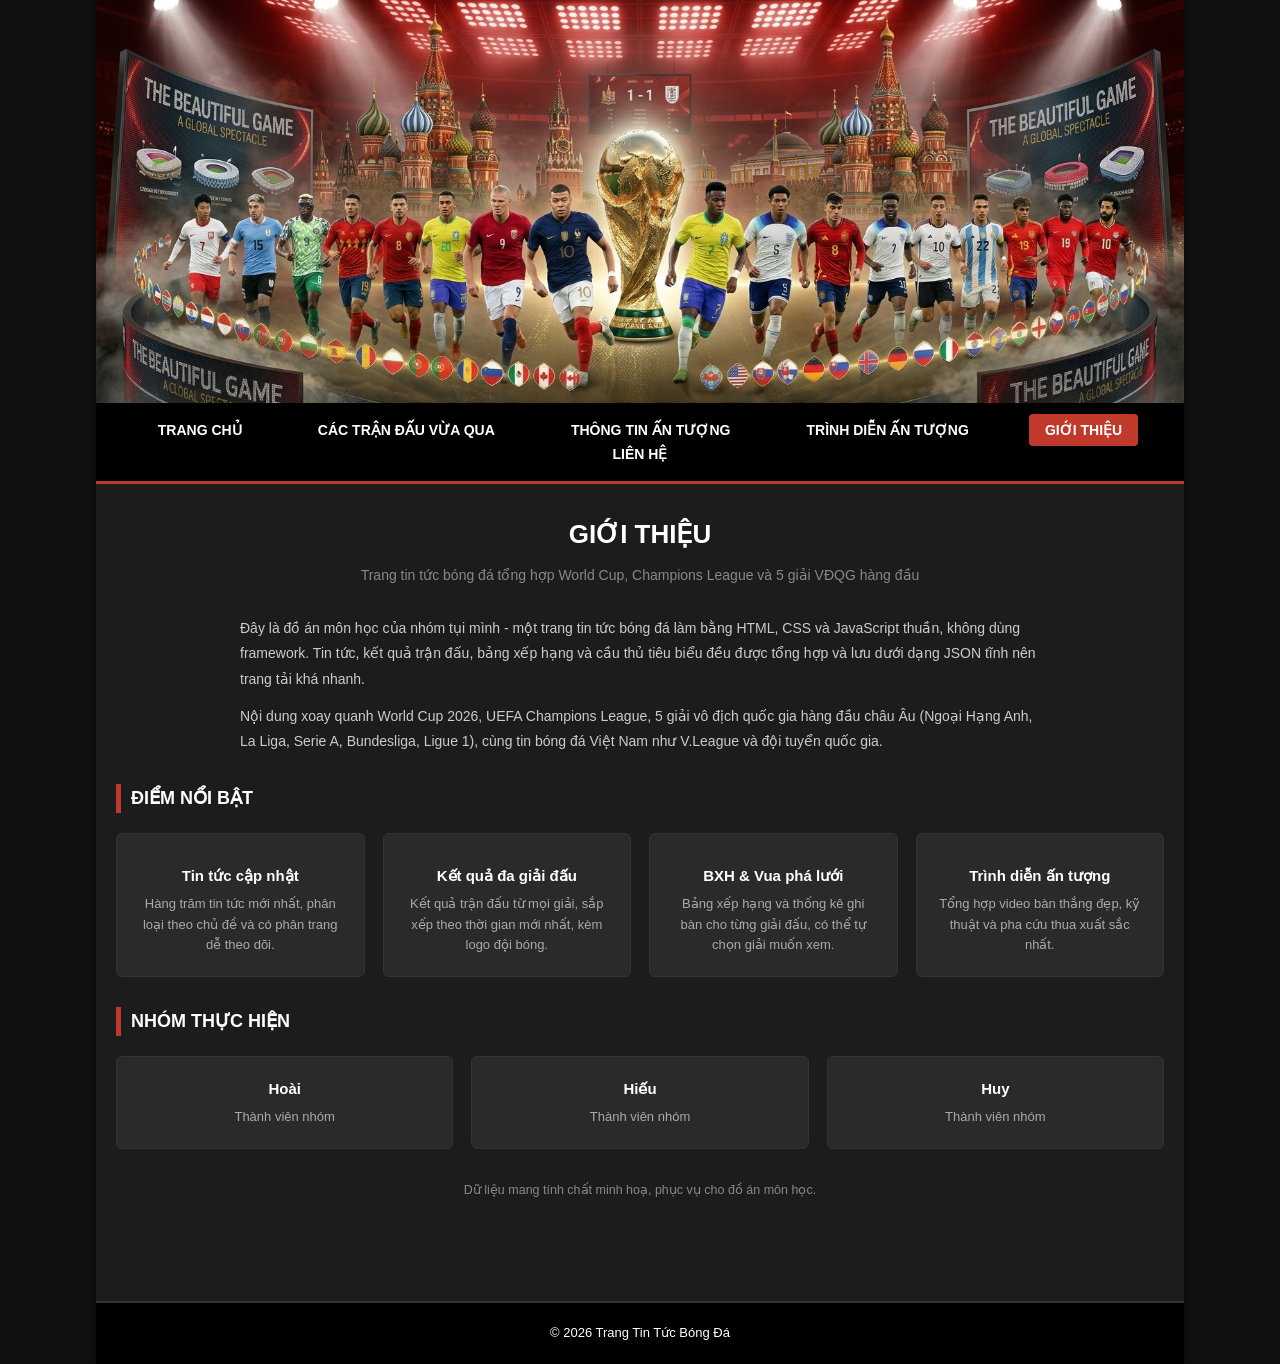
<file: pages/gioithieu.html>
<!DOCTYPE html>
<html lang="vi">
<head>
  <meta charset="utf-8">
  <meta name="viewport" content="width=device-width, initial-scale=1.0">
  <title>Giới thiệu - Tin tức bóng đá</title>
  <link rel="stylesheet" href="../assets/css/unified-styles.css">
  <link rel="stylesheet" href="../assets/css/pages/showcase.css">
  <link rel="stylesheet" href="../assets/css/pages/info.css">
</head>
<body>

  <div class="container">
    <div class="banner">
      <img src="../assets/img/anhbongda.png" alt="Banner bóng đá">
    </div>

    <div class="menu">
      <a href="../index.html">Trang chủ</a>
      <a href="cactrandauvuaqua.html">Các trận đấu vừa qua</a>
      <a href="thongtinantuong.html">Thông tin ấn tượng</a>
      <a href="trinhdienantuong.html">Trình diễn ấn tượng</a>
      <a class="active" href="gioithieu.html">Giới thiệu</a>
      <a href="lienhe.html">Liên hệ</a>
    </div>

    <div class="content-dark">
      <h1 class="page-header-title">Giới Thiệu</h1>
      <p class="page-header-desc">Trang tin tức bóng đá tổng hợp World Cup, Champions League và 5 giải VĐQG hàng đầu</p>

      <div class="info-text-block">
        <p>
          Đây là đồ án môn học của nhóm tụi mình - một trang tin tức bóng đá
          làm bằng HTML, CSS và JavaScript thuần, không dùng framework. Tin
          tức, kết quả trận đấu, bảng xếp hạng và cầu thủ tiêu biểu đều được
          tổng hợp và lưu dưới dạng JSON tĩnh nên trang tải khá nhanh.
        </p>
        <p>
          Nội dung xoay quanh World Cup 2026, UEFA Champions League, 5 giải
          vô địch quốc gia hàng đầu châu Âu (Ngoại Hạng Anh, La Liga, Serie A,
          Bundesliga, Ligue 1), cùng tin bóng đá Việt Nam như V.League và đội
          tuyển quốc gia.
        </p>
      </div>

      <h2 class="section-title" style="max-width:1200px; margin:0 auto 20px;">Điểm nổi bật</h2>
      <div class="info-grid">
        <div class="info-card">
          <div class="info-card-icon"></div>
          <div class="info-card-title">Tin tức cập nhật</div>
          <div class="info-card-desc">Hàng trăm tin tức mới nhất, phân loại theo chủ đề và có phân trang dễ theo dõi.</div>
        </div>
        <div class="info-card">
          <div class="info-card-icon"></div>
          <div class="info-card-title">Kết quả đa giải đấu</div>
          <div class="info-card-desc">Kết quả trận đấu từ mọi giải, sắp xếp theo thời gian mới nhất, kèm logo đội bóng.</div>
        </div>
        <div class="info-card">
          <div class="info-card-icon"></div>
          <div class="info-card-title">BXH &amp; Vua phá lưới</div>
          <div class="info-card-desc">Bảng xếp hạng và thống kê ghi bàn cho từng giải đấu, có thể tự chọn giải muốn xem.</div>
        </div>
        <div class="info-card">
          <div class="info-card-icon"></div>
          <div class="info-card-title">Trình diễn ấn tượng</div>
          <div class="info-card-desc">Tổng hợp video bàn thắng đẹp, kỹ thuật và pha cứu thua xuất sắc nhất.</div>
        </div>
      </div>

      <h2 class="section-title" style="max-width:1200px; margin:30px auto 20px;">Nhóm thực hiện</h2>
      <div class="info-grid">
        <div class="info-card">
          <div class="info-card-title">Hoài</div>
          <div class="info-card-desc">Thành viên nhóm</div>
        </div>
        <div class="info-card">
          <div class="info-card-title">Hiếu</div>
          <div class="info-card-desc">Thành viên nhóm</div>
        </div>
        <div class="info-card">
          <div class="info-card-title">Huy</div>
          <div class="info-card-desc">Thành viên nhóm</div>
        </div>
      </div>

      <div class="info-text-block">
        <p style="color:#888; font-size:12.5px; text-align:center;">
           Dữ liệu mang tính chất minh hoạ, phục vụ cho đồ án môn học.
        </p>
      </div>
    </div>

    <footer>
      <p>&copy; 2026 Trang Tin Tức Bóng Đá</p>
    </footer>
  </div>

</body>
</html>
</file>
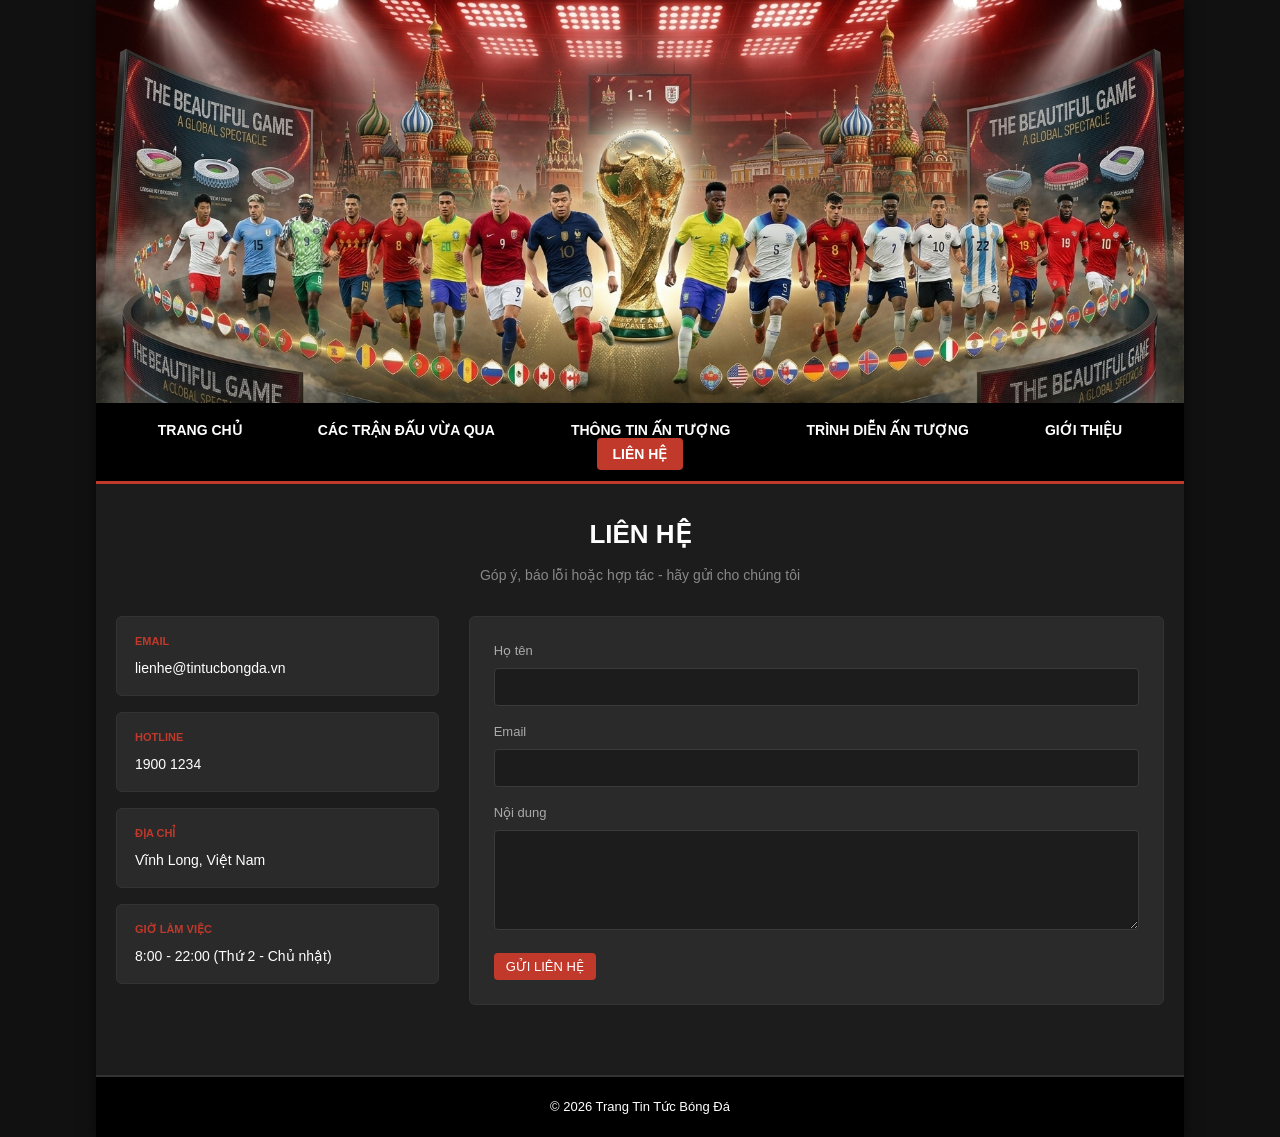
<file: pages/lienhe.html>
<!DOCTYPE html>
<html lang="vi">
<head>
  <meta charset="utf-8">
  <meta name="viewport" content="width=device-width, initial-scale=1.0">
  <title>Liên hệ - Tin tức bóng đá</title>
  <link rel="stylesheet" href="../assets/css/unified-styles.css">
  <link rel="stylesheet" href="../assets/css/pages/showcase.css">
  <link rel="stylesheet" href="../assets/css/pages/info.css">
</head>
<body>

  <div class="container">
    <div class="banner">
      <img src="../assets/img/anhbongda.png" alt="Banner bóng đá">
    </div>

    <div class="menu">
      <a href="../index.html">Trang chủ</a>
      <a href="cactrandauvuaqua.html">Các trận đấu vừa qua</a>
      <a href="thongtinantuong.html">Thông tin ấn tượng</a>
      <a href="trinhdienantuong.html">Trình diễn ấn tượng</a>
      <a href="gioithieu.html">Giới thiệu</a>
      <a class="active" href="lienhe.html">Liên hệ</a>
    </div>

    <div class="content-dark">
      <h1 class="page-header-title">Liên Hệ</h1>
      <p class="page-header-desc">Góp ý, báo lỗi hoặc hợp tác - hãy gửi cho chúng tôi</p>

      <div class="contact-layout">
        <div class="contact-info">
          <div class="contact-info-item">
            <div class="label">Email</div>
            <div class="value">lienhe@tintucbongda.vn</div>
          </div>
          <div class="contact-info-item">
            <div class="label">Hotline</div>
            <div class="value">1900 1234</div>
          </div>
          <div class="contact-info-item">
            <div class="label">Địa chỉ</div>
            <div class="value">Vĩnh Long, Việt Nam</div>
          </div>
          <div class="contact-info-item">
            <div class="label">Giờ làm việc</div>
            <div class="value">8:00 - 22:00 (Thứ 2 - Chủ nhật)</div>
          </div>
        </div>

        <form class="contact-form" id="contact-form">
          <div class="form-row">
            <label for="contact-name">Họ tên</label>
            <input type="text" id="contact-name" name="name" required autocomplete="off">
          </div>
          <div class="form-row">
            <label for="contact-email">Email</label>
            <input type="email" id="contact-email" name="email" required autocomplete="off">
          </div>
          <div class="form-row">
            <label for="contact-message">Nội dung</label>
            <textarea id="contact-message" name="message" required></textarea>
          </div>
          <button type="submit" class="btn-more" style="margin-top:0;">Gửi liên hệ</button>
          <div class="contact-form-msg" id="contact-form-msg">Cảm ơn bạn đã liên hệ! Đây là trang demo tĩnh nên nội dung chưa được gửi đi thật.</div>
        </form>
      </div>
    </div>

    <footer>
      <p>&copy; 2026 Trang Tin Tức Bóng Đá</p>
    </footer>
  </div>

  <script>
    document.getElementById("contact-form").addEventListener("submit", function (e) {
      e.preventDefault();
      document.getElementById("contact-form-msg").classList.add("show");
      this.reset();
    });
  </script>
</body>
</html>
</file>
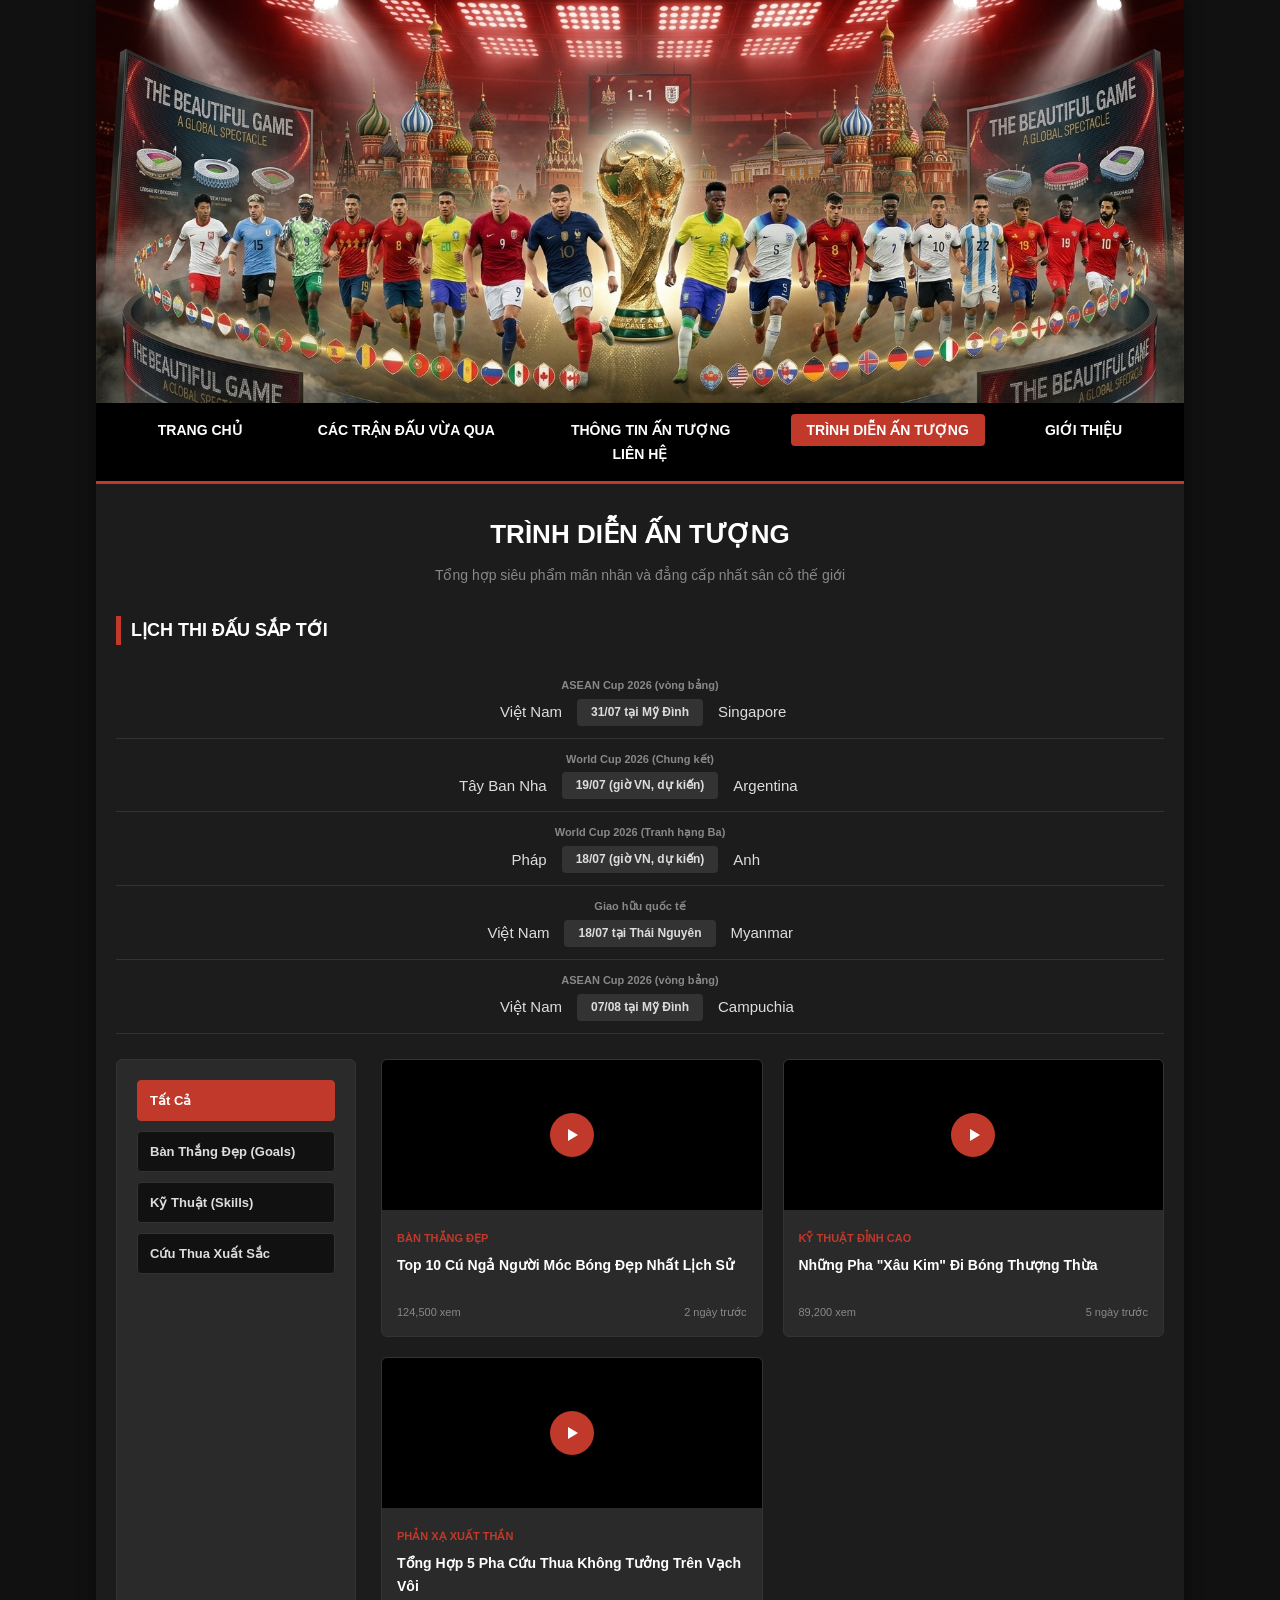
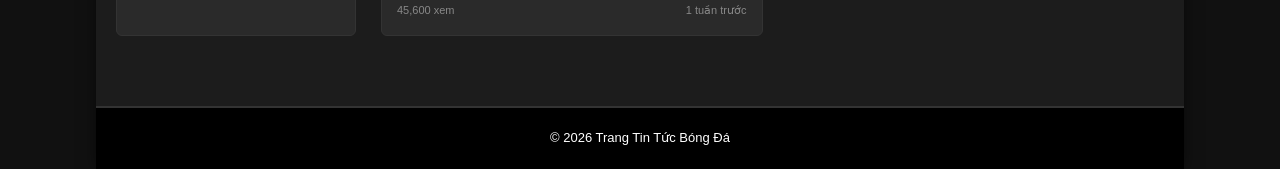
<file: pages/trinhdienantuong.html>
<!DOCTYPE html>
<html lang="vi">
<head>
  <meta charset="utf-8">
  <meta name="viewport" content="width=device-width, initial-scale=1.0">
  <title>Trình diễn ấn tượng - Tin tức bóng đá</title>
  <link rel="stylesheet" href="../assets/css/unified-styles.css">
  <link rel="stylesheet" href="../assets/css/pages/showcase.css">
</head>
<body>

  <div class="container">
    <div class="banner">
      <img src="../assets/img/anhbongda.png" alt="Banner bóng đá">
    </div>

    <div class="menu">
      <a href="../index.html">Trang chủ</a>
      <a href="cactrandauvuaqua.html">Các trận đấu vừa qua</a>
      <a href="thongtinantuong.html">Thông tin ấn tượng</a>
      <a class="active" href="trinhdienantuong.html">Trình diễn ấn tượng</a>
      <a href="gioithieu.html">Giới thiệu</a>
      <a href="lienhe.html">Liên hệ</a>
    </div>

    <div class="content-dark">
      <h1 class="page-header-title">Trình Diễn Ấn Tượng</h1>
      <p class="page-header-desc">Tổng hợp siêu phẩm mãn nhãn và đẳng cấp nhất sân cỏ thế giới</p>

      <h2 class="section-title">Lịch thi đấu sắp tới</h2>
      <div class="upcoming-list" id="upcoming-fixtures"></div>

      <div class="main-showcase-layout">
        <div class="filter-buttons-vertical">
          <button class="active" data-filter="all">Tất Cả</button>
          <button data-filter="goal">Bàn Thắng Đẹp (Goals)</button>
          <button data-filter="skill">Kỹ Thuật (Skills)</button>
          <button data-filter="save">Cứu Thua Xuất Sắc</button>
        </div>

        <main class="showcase-grid" id="showcase-grid"></main>
      </div>
    </div>

    <footer>
      <p>&copy; 2026 Trang Tin Tức Bóng Đá</p>
    </footer>
  </div>

  <script src="../assets/js/data.js"></script>
  <script src="../assets/js/main.js"></script>
  <script src="../assets/js/pages/showcase.js"></script>
</body>
</html>
</file>
<file: assets/css/unified-styles.css>
/* ==========================================================================
   1. CẤU HÌNH HỆ THỐNG & RESET CHUNG
   ========================================================================== */
* {
  margin: 0;
  padding: 0;
  box-sizing: border-box;
  font-family: Arial, sans-serif;
}

body {
  background-color: #111111;
  color: #dddddd;
  font-size: 15px;
  line-height: 1.6;
}

a {
  text-decoration: none;
  color: inherit;
}

/* Khung bọc bao quanh toàn trang website */
.container {
  width: 85%;
  margin: auto;
  background-color: #1c1c1c;
  box-shadow: 0 0 15px rgba(0, 0, 0, 0.5);
}

.banner img {
  width: 100%;
  display: block;
}

/* ==========================================================================
   2. THANH MENU DÙNG CHUNG ĐỒNG NHẤT
   ========================================================================== */
.menu {
  background-color: #000000;
  padding: 15px;
  text-align: center;
  border-bottom: 3px solid #c0392b;
}

.menu a {
  color: #ffffff;
  margin: 0 20px;
  font-weight: bold;
  text-transform: uppercase;
  font-size: 14px;
  padding: 8px 16px;
  border-radius: 4px;
  transition: 0.3s;
}

.menu a:hover,
.menu a.active {
  background-color: #c0392b;
  color: #ffffff;
}

/* Tiêu đề các mục lớn dạng khối thể thao (dùng ở mọi trang) */
.section-title {
  font-size: 18px;
  font-weight: bold;
  text-transform: uppercase;
  border-left: 5px solid #c0392b;
  padding-left: 10px;
  margin-bottom: 20px;
  color: #ffffff;
}

/* ==========================================================================
   3. LAYOUT CHÍNH DÙNG CHUNG (Flexbox)
   ========================================================================== */
.main-layout {
  display: flex;
  gap: 25px;
  max-width: 1200px;
  margin: 25px auto;
  padding: 0 20px;
}

main {
  flex: 3;
}

.sidebar {
  flex: 1;
}

/* Widget dùng chung cho sidebar (BXH, Vua phá lưới...) */
.sidebar-box {
  background-color: #2a2a2a;
  border: 1px solid #333333;
  border-radius: 6px;
  padding: 20px;
  margin-bottom: 25px;
}

.widget-table {
  width: 100%;
  border-collapse: collapse;
  margin-top: 10px;
  font-size: 13.5px;
}

.widget-table th,
.widget-table td {
  padding: 8px;
  text-align: left;
  border-bottom: 1px solid #333333;
}

.widget-table th {
  color: #c0392b;
}

.widget-table td.team-cell {
  display: flex;
  align-items: center;
  gap: 6px;
  padding: 8px 6px;
}

.widget-table td.team-cell img {
  width: 16px;
  height: 16px;
}

.widget-table tr.relegation td {
  background-color: rgba(231, 76, 60, 0.15);
  color: #ff7675;
}

.btn-more {
  display: inline-block;
  margin-top: 15px;
  font-size: 13px;
  color: #ffffff;
  background-color: #c0392b;
  padding: 6px 12px;
  border-radius: 4px;
  text-transform: uppercase;
  cursor: pointer;
  border: none;
}

/* ==========================================================================
   3b. Ô TÌM KIẾM DÙNG CHUNG (giải đấu / đội bóng / cầu thủ)
   ========================================================================== */
.search-box {
  position: relative;
  max-width: 1200px;
  margin: 20px auto 0;
  padding: 0 20px;
  display: flex;
  gap: 10px;
  flex-wrap: wrap;
}

.search-box input[type="text"] {
  flex: 1;
  min-width: 220px;
  background-color: #2a2a2a;
  border: 1px solid #3a3a3a;
  color: #ffffff;
  padding: 10px 14px;
  border-radius: 4px;
  font-size: 14px;
}

.search-box input[type="text"]:focus {
  outline: none;
  border-color: #c0392b;
}

.search-results {
  position: absolute;
  top: 46px;
  left: 20px;
  right: 20px;
  background-color: #232323;
  border: 1px solid #3a3a3a;
  border-radius: 4px;
  z-index: 20;
  display: none;
  max-height: 360px;
  overflow-y: auto;
  box-shadow: 0 8px 20px rgba(0, 0, 0, 0.5);
}

.search-results.open {
  display: block;
}

.search-group-label {
  padding: 8px 14px 4px;
  font-size: 11px;
  font-weight: bold;
  text-transform: uppercase;
  color: #c0392b;
}

.search-result-item {
  display: block;
  width: 100%;
  text-align: left;
  background: none;
  border: none;
  border-top: 1px solid #2f2f2f;
  color: #dddddd;
  padding: 10px 14px;
  font-size: 13.5px;
  cursor: pointer;
}

.search-result-item:hover {
  background-color: #2f2f2f;
}

.search-result-sub {
  display: block;
  font-size: 11px;
  color: #999999;
  margin-top: 2px;
}

.search-empty {
  padding: 14px;
  font-size: 13px;
  color: #888888;
}

/* ==========================================================================
   4. FOOTER DÙNG CHUNG ĐỒNG NHẤT
   ========================================================================== */
footer {
  background-color: #000000;
  color: #ffffff;
  text-align: center;
  padding: 20px;
  font-size: 13px;
  margin-top: 40px;
  border-top: 2px solid #333333;
}

/* Thanh điều hướng trang (phân trang) dùng chung cho các danh sách dài */
.pagination {
  display: flex;
  flex-wrap: wrap;
  align-items: center;
  justify-content: center;
  gap: 6px;
  margin: 18px 0 8px;
}
.page-btn {
  min-width: 34px;
  height: 34px;
  padding: 0 10px;
  border: 1px solid #ddd;
  background: #fff;
  color: #333;
  border-radius: 6px;
  font-size: 13px;
  cursor: pointer;
  transition: background 0.15s, color 0.15s, border-color 0.15s;
}
.page-btn:hover:not(:disabled) {
  background: #f0f0f0;
}
.page-btn.active {
  background: #e74c3c;
  border-color: #e74c3c;
  color: #fff;
  font-weight: 600;
}
.page-btn:disabled {
  opacity: 0.4;
  cursor: not-allowed;
}
.page-ellipsis {
  padding: 0 4px;
  color: #999;
}
.content-dark .page-btn {
  background: #1c1c1c;
  border-color: #333;
  color: #ddd;
}
.content-dark .page-btn:hover:not(:disabled) {
  background: #2a2a2a;
}
.content-dark .page-ellipsis {
  color: #777;
}

/* ==========================================================================
 * 5. LOGO / HUY HIỆU ĐỘI BÓNG DÙNG CHUNG (trận đấu, thống kê ấn tượng...)
 * ========================================================================== */
.team-logo-badge {
  width: 24px;
  height: 24px;
  border-radius: 50%;
  object-fit: contain;
  background-color: #ffffff;
  padding: 2px;
  flex-shrink: 0;
  vertical-align: middle;
}

.team-logo-badge.is-fallback {
  display: inline-flex;
  align-items: center;
  justify-content: center;
  background-color: #111111;
  color: #ffffff;
  font-weight: bold;
  font-size: 9px;
  border: 1px solid #c0392b;
  padding: 0;
}

/* ==========================================================================
 * 6. MODAL "XEM CHI TIẾT TIN TỨC" DÙNG CHUNG
 * ========================================================================== */
.news-card {
  cursor: pointer;
}

.news-modal {
  position: fixed;
  inset: 0;
  z-index: 1000;
  display: none;
}

.news-modal.open {
  display: block;
}

.news-modal-overlay {
  position: absolute;
  inset: 0;
  background-color: rgba(0, 0, 0, 0.75);
}

.news-modal-content {
  position: relative;
  max-width: 640px;
  margin: 40px auto;
  max-height: calc(100vh - 80px);
  overflow-y: auto;
  background-color: #1c1c1c;
  border: 1px solid #333333;
  border-radius: 8px;
  box-shadow: 0 10px 40px rgba(0, 0, 0, 0.6);
}

.news-modal-close {
  position: absolute;
  top: 8px;
  right: 12px;
  background: none;
  border: none;
  color: #ffffff;
  font-size: 28px;
  line-height: 1;
  cursor: pointer;
  z-index: 2;
}

.news-modal-image {
  background-color: #3a3a3a;
  max-height: 320px;
  overflow: hidden;
}

.news-modal-image img {
  width: 100%;
  display: block;
  object-fit: cover;
  max-height: 320px;
}

.news-modal-body {
  padding: 20px 24px 26px;
}

.news-modal-category {
  font-size: 11px;
  font-weight: bold;
  color: #c0392b;
  text-transform: uppercase;
  margin-bottom: 8px;
}

.news-modal-title {
  font-size: 20px;
  color: #ffffff;
  margin-bottom: 8px;
  line-height: 1.35;
}

.news-modal-time {
  font-size: 12px;
  color: #888888;
  margin-bottom: 16px;
}

.news-modal-desc {
  font-size: 14.5px;
  color: #cccccc;
  line-height: 1.7;
}

body.modal-open {
  overflow: hidden;
}

/* ==========================================================================
 * 7. Ô CHỌN GIẢI ĐẤU DÙNG CHUNG (vd trang Thông tin ấn tượng)
 * ========================================================================== */
.league-select-wrap {
  display: flex;
  align-items: center;
  gap: 10px;
  margin-bottom: 18px;
  flex-wrap: wrap;
}

.league-select-wrap label {
  font-size: 13px;
  color: #aaaaaa;
}

.league-select {
  background-color: #2a2a2a;
  border: 1px solid #3a3a3a;
  color: #ffffff;
  padding: 8px 12px;
  border-radius: 4px;
  font-size: 13.5px;
  cursor: pointer;
}

.league-select:focus {
  outline: none;
  border-color: #c0392b;
}
</file>
<file: assets/css/pages/showcase.css>
.content-dark {
  padding: 30px 20px;
}

.page-header-title {
  text-align: center;
  font-size: 26px;
  text-transform: uppercase;
  color: #ffffff;
  margin-bottom: 8px;
}

.page-header-desc {
  text-align: center;
  color: #888888;
  font-size: 14px;
  margin-bottom: 30px;
}

.main-showcase-layout {
  display: flex;
  gap: 25px;
  max-width: 1200px;
  margin: 0 auto;
}

.filter-buttons-vertical {
  display: flex;
  flex-direction: column;
  gap: 10px;
  width: 240px;
  background-color: #2a2a2a;
  padding: 20px;
  border-radius: 6px;
  border: 1px solid #333333;
}

.filter-buttons-vertical button {
  background-color: #111111;
  border: 1px solid #333333;
  color: #dddddd;
  padding: 12px;
  border-radius: 4px;
  cursor: pointer;
  font-weight: bold;
  font-size: 13px;
  text-align: left;
  transition: 0.3s;
}

.filter-buttons-vertical button:hover,
.filter-buttons-vertical button.active {
  background-color: #c0392b;
  color: white;
  border-color: #c0392b;
}

.showcase-grid {
  display: grid;
  grid-template-columns: repeat(auto-fill, minmax(260px, 1fr));
  gap: 20px;
  flex-grow: 1;
}

.showcase-card {
  background-color: #2a2a2a;
  border-radius: 6px;
  overflow: hidden;
  border: 1px solid #333333;
  transition: 0.3s;
}

.showcase-card:hover {
  border-color: #c0392b;
  transform: translateY(-3px);
}

.video-thumbnail {
  position: relative;
  width: 100%;
  height: 150px;
  background-color: #000;
}

.play-btn {
  position: absolute;
  top: 50%;
  left: 50%;
  transform: translate(-50%, -50%);
  width: 44px;
  height: 44px;
  background-color: #c0392b;
  border-radius: 50%;
  display: flex;
  align-items: center;
  justify-content: center;
}

.play-btn::after {
  content: '';
  width: 0;
  height: 0;
  border-style: solid;
  border-width: 6px 0 6px 10px;
  border-color: transparent transparent transparent #ffffff;
  margin-left: 3px;
}

.card-info {
  padding: 15px;
}

.card-tag {
  font-size: 11px;
  text-transform: uppercase;
  color: #c0392b;
  font-weight: bold;
}

.showcase-card .card-title {
  font-size: 14px;
  font-weight: bold;
  color: #ffffff;
  margin: 5px 0 10px 0;
  height: 40px;
  overflow: hidden;
}

.card-meta {
  display: flex;
  justify-content: space-between;
  color: #888888;
  font-size: 11px;
}

/* Lịch thi đấu sắp tới */
.upcoming-list {
  margin: 15px 0 25px;
}

.upcoming-row {
  display: flex;
  flex-direction: column;
  border-bottom: 1px solid #333333;
  padding: 12px 0;
}

.upcoming-row .competition {
  font-size: 11px;
  color: #888888;
  font-weight: bold;
  text-align: center;
  margin-bottom: 4px;
}

.upcoming-row .teams {
  display: flex;
  justify-content: space-between;
  align-items: center;
  width: 100%;
}

.upcoming-row .team-home {
  flex: 1;
  text-align: right;
  padding-right: 15px;
  font-weight: 500;
}

.upcoming-row .team-away {
  flex: 1;
  text-align: left;
  padding-left: 15px;
  font-weight: 500;
}

.upcoming-row .kickoff {
  background: #333333;
  color: #dddddd;
  padding: 4px 14px;
  border-radius: 4px;
  font-weight: bold;
  font-size: 12px;
  white-space: nowrap;
}
</file>
<file: assets/css/pages/info.css>
/* Dùng chung cho trang Giới thiệu & Liên hệ (mở rộng .content-dark) */

.info-grid {
  display: grid;
  grid-template-columns: repeat(auto-fit, minmax(220px, 1fr));
  gap: 18px;
  max-width: 1200px;
  margin: 0 auto 30px;
}

.info-card {
  background-color: #2a2a2a;
  border: 1px solid #333333;
  border-radius: 6px;
  padding: 20px;
  text-align: center;
  transition: 0.3s;
}

.info-card:hover {
  transform: translateY(-3px);
  border-color: #c0392b;
}

.info-card-icon {
  font-size: 26px;
  margin-bottom: 10px;
}

.info-card-title {
  font-size: 15px;
  font-weight: bold;
  color: #ffffff;
  margin-bottom: 6px;
}

.info-card-desc {
  font-size: 13px;
  color: #aaaaaa;
  line-height: 1.6;
}

.info-text-block {
  max-width: 800px;
  margin: 0 auto 30px;
  color: #cccccc;
  font-size: 14px;
  line-height: 1.8;
}

.info-text-block p {
  margin-bottom: 12px;
}

/* Trang Liên hệ */
.contact-layout {
  display: flex;
  gap: 30px;
  max-width: 1200px;
  margin: 0 auto;
  flex-wrap: wrap;
}

.contact-info {
  flex: 1;
  min-width: 240px;
  display: flex;
  flex-direction: column;
  gap: 16px;
}

.contact-info-item {
  background-color: #2a2a2a;
  border: 1px solid #333333;
  border-radius: 6px;
  padding: 16px 18px;
}

.contact-info-item .label {
  font-size: 11px;
  font-weight: bold;
  color: #c0392b;
  text-transform: uppercase;
  margin-bottom: 6px;
}

.contact-info-item .value {
  font-size: 14px;
  color: #ffffff;
}

.contact-form {
  flex: 2;
  min-width: 280px;
  background-color: #2a2a2a;
  border: 1px solid #333333;
  border-radius: 6px;
  padding: 24px;
}

.contact-form .form-row {
  margin-bottom: 16px;
}

.contact-form label {
  display: block;
  font-size: 13px;
  color: #aaaaaa;
  margin-bottom: 6px;
}

.contact-form input,
.contact-form textarea {
  width: 100%;
  background-color: #1c1c1c;
  border: 1px solid #3a3a3a;
  color: #ffffff;
  padding: 10px 12px;
  border-radius: 4px;
  font-size: 14px;
  font-family: inherit;
}

.contact-form input:focus,
.contact-form textarea:focus {
  outline: none;
  border-color: #c0392b;
}

.contact-form textarea {
  resize: vertical;
  min-height: 100px;
}

.contact-form-msg {
  margin-top: 14px;
  font-size: 13.5px;
  color: #2ecc71;
  display: none;
}

.contact-form-msg.show {
  display: block;
}
</file>
